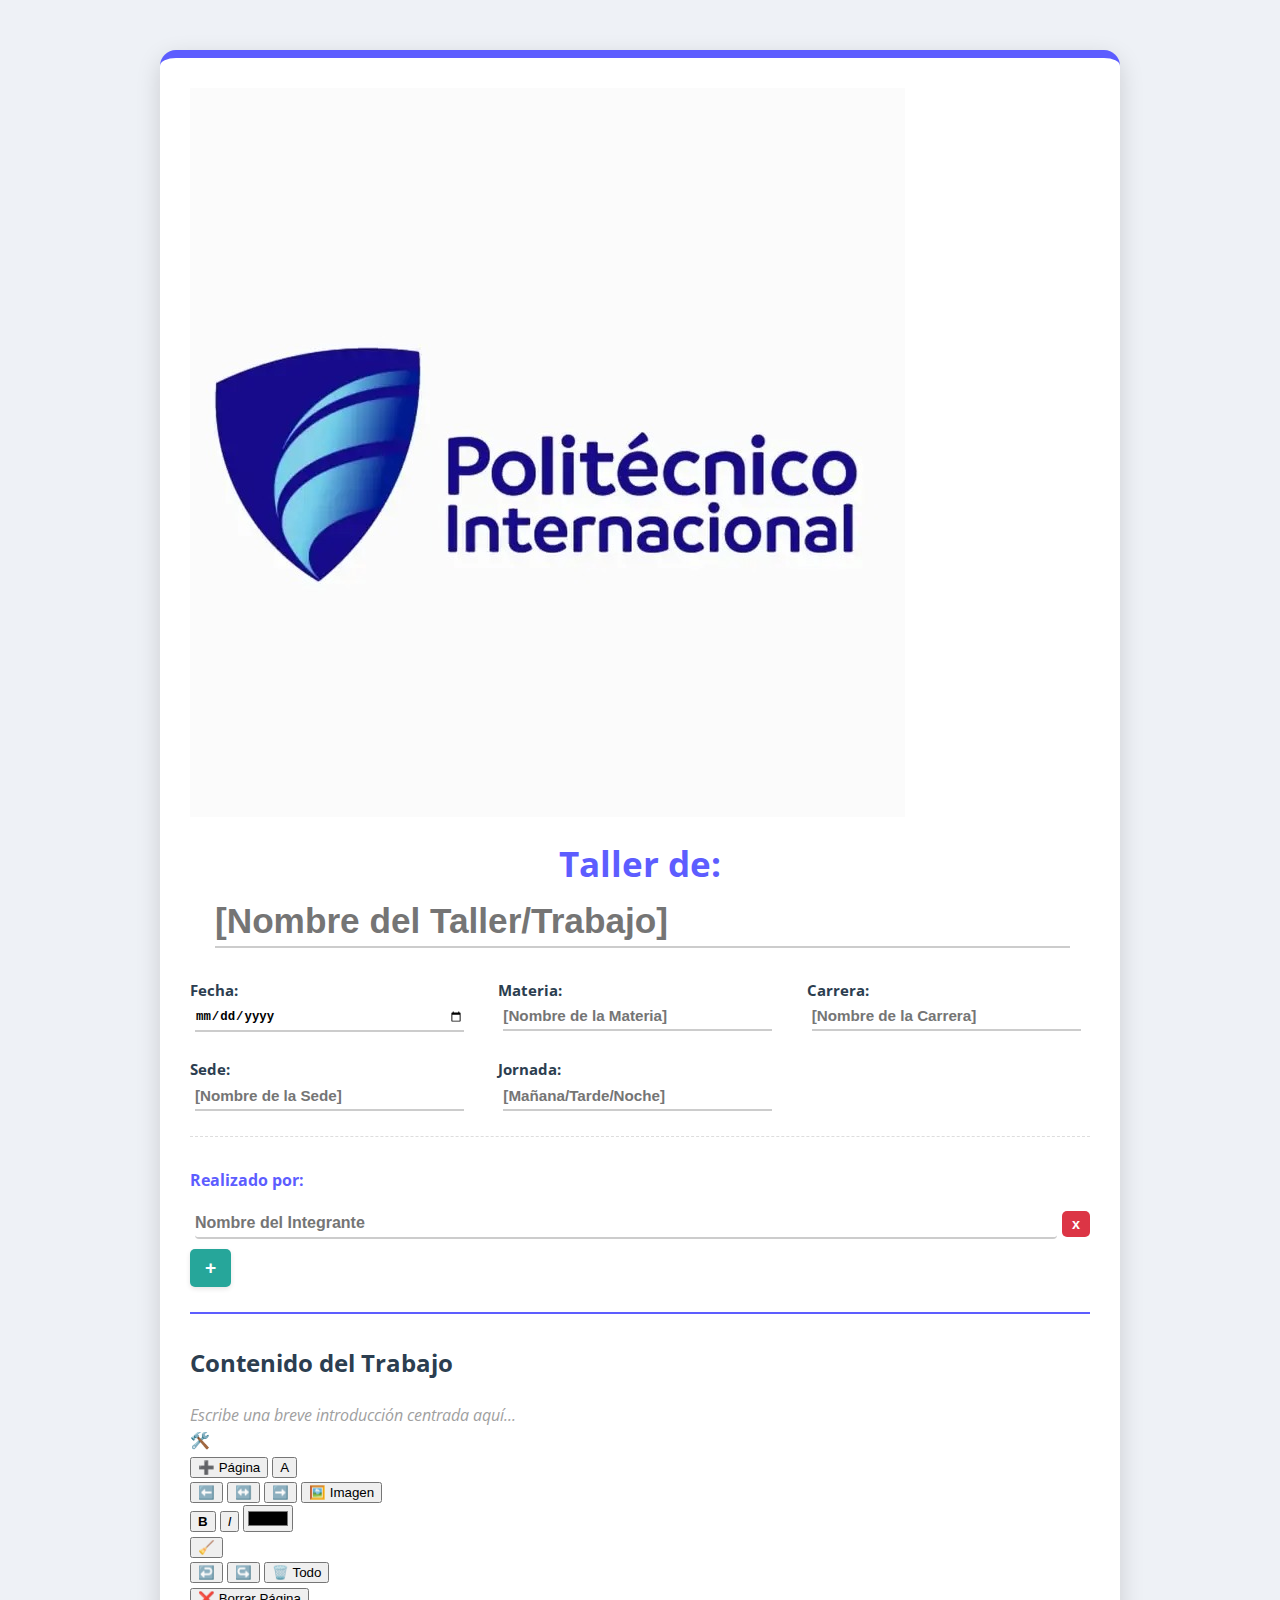
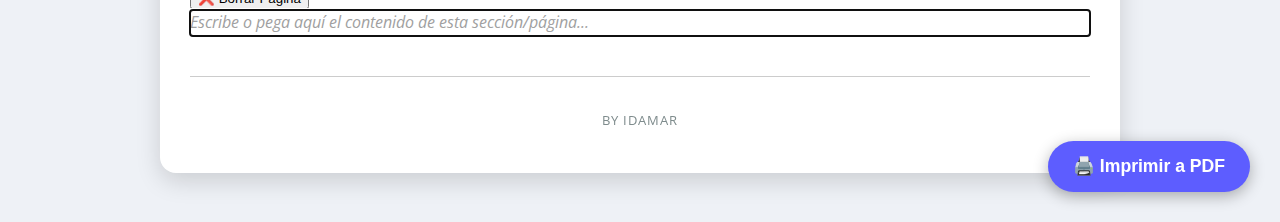
<file: index.html>
<!DOCTYPE html>
<html lang="es">
<head>
    <meta charset="UTF-8">
    <meta name="viewport" content="width=device-width, initial-scale=1.0">
    <title>Generador de Trabajos Moderno</title>
    <link rel="stylesheet" href="styles.css">
    <link href="https://fonts.googleapis.com/css2?family=Dancing+Script:wght@700&family=Open+Sans:wght@400;600;700&display=swap" rel="stylesheet">
</head>
<body>

    <div class="page-container">
        <header class="document-header">
            <div class="logo-container">
                <img src="logo.jpg" alt="Logo" id="document-logo">
            </div>

            <h1>Taller de: <input type="text" id="header-taller" placeholder="[Nombre del Taller/Trabajo]"></h1>
            <div class="header-grid">
                <p><strong>Fecha:</strong> <input type="date" id="header-fecha"></p>
                <p><strong>Materia:</strong> <input type="text" id="header-materia" placeholder="[Nombre de la Materia]"></p>
                <p><strong>Carrera:</strong> <input type="text" id="header-carrera" placeholder="[Nombre de la Carrera]"></p>
                <p><strong>Sede:</strong> <input type="text" id="header-sede" placeholder="[Nombre de la Sede]"></p>
                <p><strong>Jornada:</strong> <input type="text" id="header-jornada" placeholder="[Mañana/Tarde/Noche]"></p>
            </div>
            
            <div class="participants-section">
                <p><strong>Realizado por:</strong></p>
                <div id="participants-list"></div>
                <button id="add-participant-btn" class="modern-btn">+</button>
            </div>
        </header>

        <main>
            <h2>Contenido del Trabajo</h2>
            
            <div id="intro-area" contenteditable="true" placeholder="Escribe una breve introducción centrada aquí..."></div>

            <div id="toolbar" class="accordion-toolbar">
                <div id="drag-handle" class="handle" title="Arrastra desde aquí">🛠️</div>
                
                <div class="accordion-scroll-container">
                    <div class="accordion-content">
                        <button id="add-page-btn" title="Añadir nueva página">➕ Página</button>
                        <button id="select-all-btn" title="Seleccionar todo">A</button>
                        
                        <div class="divider"></div>

                        <button id="align-left-btn" title="Alinear izquierda">⬅️</button>
                        <button id="align-center-btn" title="Centrar">↔️</button>
                        <button id="align-right-btn" title="Alinear derecha">➡️</button>
                        
                        <button id="img-btn" title="Insertar Imagen de mis archivos">🖼️ Imagen</button>
                        <input type="file" id="file-input" style="display:none" accept="image/*">

                        <div class="divider"></div>

                        <div class="format-group">
                            <button id="bold-btn" title="Negrita"><b>B</b></button>
                            <button id="italic-btn" title="Cursiva"><i>I</i></button>
                            <input type="color" id="color-picker" title="Color de texto">
                        </div>

                        <div class="divider"></div>

                        <button id="clean-spaces-btn" title="Limpiar espacios excesivos">🧹</button>

                        <div class="divider"></div>

                        <button id="undo-btn" title="Deshacer">↩️</button>
                        <button id="redo-btn" title="Rehacer">↪️</button>
                        <button id="clear-content-btn" title="Borrar todo">🗑️ Todo</button>
                    </div>
                </div>
            </div>
            
            <div id="pages-container"></div>
        </main>
        
        <footer class="document-footer">
            <p class="signature">By IDaMAr</p>
        </footer>
    </div>

    <button id="print-btn" class="print-fixed-btn">🖨️ Imprimir a PDF</button>

    <script src="script.js"></script>
</body>
</html>
</file>
<file: styles.css>
/* --- VARIABLES Y RESET BÁSICO --- */
:root {
    --primary-color: #5d5dff; /* Azul/Violeta llamativo */
    --secondary-color: #26a69a; /* Turquesa moderno */
    --background-light: #eef1f6;
    --text-dark: #2c3e50;
    --shadow-deep: 0 8px 25px rgba(0, 0, 0, 0.15);
    --shadow-light: 0 4px 12px rgba(0, 0, 0, 0.05);
}

body {
    font-family: 'Open Sans', 'Segoe UI', Tahoma, Geneva, Verdana, sans-serif;
    background-color: var(--background-light);
    color: var(--text-dark);
    margin: 0;
    padding: 20px 0;
    line-height: 1.6;
    transition: background-color 0.3s;
}

/* --- CONTENEDOR PRINCIPAL TIPO PÁGINA --- */
.page-container {
    max-width: 900px; /* Aumentamos el ancho para un look más profesional */
    margin: 30px auto;
    background-color: #ffffff;
    padding: 30px;
    box-shadow: var(--shadow-deep);
    border-radius: 16px;
    border-top: 8px solid var(--primary-color); /* Toque llamativo */
}

/* --- ESTILO DEL ENCABEZADO (HEADER) --- */
.document-header {
    margin-bottom: 30px;
    padding-bottom: 25px;
    border-bottom: 2px solid var(--primary-color);
}

.document-header h1 {
    font-size: 2.2em;
    color: var(--primary-color);
    text-align: center;
    margin: 10px 0 25px 0;
    font-weight: 700;
}

/* Campos de entrada del encabezado */
.document-header input[type="text"],
.document-header input[type="date"] {
    border: none;
    border-bottom: 2px solid #ccc;
    padding: 5px 0;
    font-weight: 600;
    width: 95%; /* Asegura que ocupe casi todo el espacio disponible */
    margin-left: 5px;
    background-color: transparent;
    transition: border-bottom-color 0.3s;
    font-size: 1em;
}

.document-header input:focus {
    outline: none;
    border-bottom-color: var(--secondary-color);
}

.header-grid p {
    margin: 5px 0;
}

/* Disposición en cuadrícula responsiva para la información del encabezado */
.header-grid {
    display: grid;
    grid-template-columns: repeat(auto-fit, minmax(250px, 1fr)); /* Responsivo */
    gap: 15px 25px;
    margin-bottom: 20px;
    font-size: 0.95em;
}

/* --- SECCIÓN DE PARTICIPANTES --- */
.participants-section {
    margin-top: 15px;
    padding-top: 15px;
    border-top: 1px dashed #ddd;
}

.participants-section p strong {
    color: var(--primary-color);
}

#participants-list {
    display: flex;
    flex-wrap: wrap;
    gap: 15px;
    margin-bottom: 10px;
}

.participant-input {
    display: flex;
    align-items: center;
    flex: 1 1 250px; /* Responsivo, cada input ocupa 250px mín */
}

.participant-input input {
    flex-grow: 1;
    border: 1px solid #ccc;
    padding: 8px;
    border-radius: 4px;
    transition: border-color 0.3s;
}

.participant-input input:focus {
    border-color: var(--secondary-color);
}


/* --- BOTONES MODERNOS Y LLAMATIVOS --- */
.modern-btn {
    background-color: var(--secondary-color); 
    color: white;
    border: none;
    padding: 8px 15px;
    border-radius: 5px;
    cursor: pointer;
    font-size: 1.2em;
    font-weight: bold;
    transition: background-color 0.3s, transform 0.2s;
    box-shadow: 0 2px 5px rgba(0, 0, 0, 0.1);
}

.modern-btn:hover {
    background-color: #1a7e74;
    transform: translateY(-1px);
}

/* Botón de eliminar participante */
.participant-input .modern-btn {
    background-color: #dc3545; /* Rojo */
    font-size: 0.9em;
    padding: 5px 10px;
    box-shadow: none;
}
.participant-input .modern-btn:hover {
    background-color: #c82333;
    transform: none;
}

/* --- ÁREA DE EDICIÓN DEL CONTENIDO (EDITOR) --- */
#editor-area {
    min-height: 500px;
    border: 1px solid #ddd;
    padding: 25px;
    border-radius: 8px;
    box-shadow: inset 0 2px 8px rgba(0, 0, 0, 0.05);
    transition: border-color 0.3s;
    background-color: #fff;
    font-size: 1.1em;
}

#editor-area:focus {
    outline: none;
    border-color: var(--primary-color);
    box-shadow: inset 0 0 5px rgba(93, 93, 255, 0.3);
}

[contenteditable="true"]:empty:before{
    content: attr(placeholder);
    color: #a0a0a0;
    font-style: italic;
    pointer-events: none;
    display: block;
}

/* --- PIE DE PÁGINA (FOOTER) --- */
.document-footer {
    text-align: center;
    margin-top: 40px;
    padding-top: 20px;
    border-top: 1px solid #ccc;
    font-size: 0.8em;
    color: #7f8c8d;
    text-transform: uppercase;
    letter-spacing: 1px;
}

/* --- BOTÓN DE IMPRESIÓN FLOTANTE --- */
.print-fixed-btn {
    position: fixed;
    bottom: 30px;
    right: 30px;
    background-color: var(--primary-color); 
    color: white;
    border: none;
    padding: 15px 25px;
    border-radius: 50px;
    font-size: 1.1em;
    font-weight: bold;
    cursor: pointer;
    box-shadow: 0 4px 15px rgba(0, 0, 0, 0.3);
    z-index: 1000;
    transition: background-color 0.3s, transform 0.2s;
}

.print-fixed-btn:hover {
    background-color: #4a4adf;
    transform: scale(1.05);
}


/* ================================================= */
/* --- RESPONSIVIDAD (Móviles) --- */
/* ================================================= */
@media (max-width: 600px) {
    body {
        padding: 0;
    }

    .page-container {
        margin: 0;
        padding: 20px 15px;
        border-radius: 0; /* Ocupa todo el ancho en móviles */
        box-shadow: none;
    }
    
    .document-header h1 {
        font-size: 1.6em;
    }

    .header-grid {
        /* En pantallas pequeñas, forzamos que todos los campos vayan en una columna */
        grid-template-columns: 1fr;
        gap: 10px;
    }

    /* Reducir el tamaño del botón flotante */
    .print-fixed-btn {
        bottom: 15px;
        right: 15px;
        padding: 12px 20px;
        font-size: 1em;
    }
    
    #editor-area {
        min-height: 300px;
        padding: 15px;
        font-size: 1em;
    }
}


/* ================================================= */
/* --- ESTILOS DE IMPRESIÓN (PDF) --- */
/* ================================================= */
@media print {
    body {
        background-color: white;
        padding: 0 !important;
    }

    /* Ocultar elementos de la interfaz */
    .print-fixed-btn, #add-participant-btn, .participant-input .modern-btn {
        display: none !important;
    }

    .page-container {
        margin: 0;
        padding: 0;
        box-shadow: none;
        max-width: 100%;
        border: none;
        border-top: none !important;
    }

    /* Limpiar la apariencia del encabezado para la impresión */
    .document-header input {
        border: none !important;
        width: auto !important;
        padding: 0 !important;
        /* Asegura que los valores sean visibles */
        content: attr(value);
        display: inline-block;
        font-weight: normal;
        color: #000;
    }
    
    .document-header {
        border-bottom: 1px solid #000; /* Línea negra clásica de impresión */
    }

    #editor-area {
        border: none !important;
        box-shadow: none !important;
        min-height: auto;
    }

    .document-footer {
        border-top: 1px solid #000;
        color: #000;
    }
}
</file>
